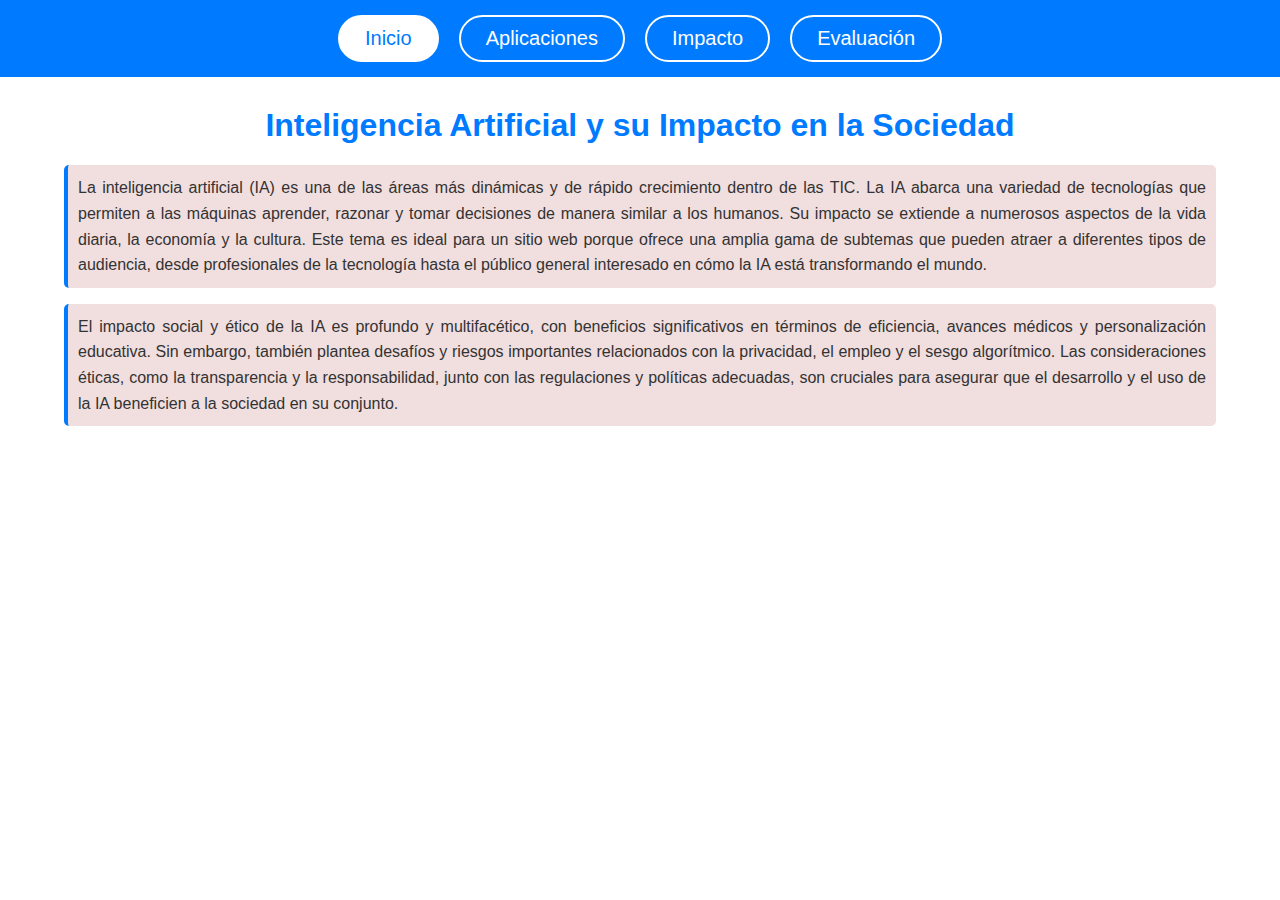
<file: index.html>
<!DOCTYPE html>
<html lang="es">

<head>
    <meta charset="UTF-8">
    <meta name="viewport" content="width=device-width, initial-scale=1.0">
    <link rel="stylesheet" href="css/styles.css">
    <title>Inicio</title>
</head>

<body>
    <nav>
        <button id="inicio" class="activo boton">Inicio</button>
        <button id="aplicaciones" class="inactivo boton">Aplicaciones</button>
        <button id="impacto" class="inactivo boton">Impacto</button>
        <button id="evaluación" class="inactivo boton">Evaluación</button>
    </nav>

    <h1>Inteligencia Artificial y su Impacto en la Sociedad</h1>
    <div class="contenedor">
    <p>
        La inteligencia artificial (IA) es una de las áreas más dinámicas y de rápido crecimiento dentro de las TIC. La
        IA
        abarca una variedad de tecnologías que permiten a las máquinas aprender, razonar y tomar decisiones de manera
        similar a
        los humanos. Su impacto se extiende a numerosos aspectos de la vida diaria, la economía y la cultura. Este tema
        es ideal
        para un sitio web porque ofrece una amplia gama de subtemas que pueden atraer a diferentes tipos de audiencia,
        desde
        profesionales de la tecnología hasta el público general interesado en cómo la IA está transformando el mundo.
    </p>

    <p>
        El impacto social y ético de la IA es profundo y multifacético, con beneficios significativos en términos de
        eficiencia,
        avances médicos y personalización educativa. Sin embargo, también plantea desafíos y riesgos importantes
        relacionados
        con la privacidad, el empleo y el sesgo algorítmico. Las consideraciones éticas, como la transparencia y la
        responsabilidad, junto con las regulaciones y políticas adecuadas, son cruciales para asegurar que el desarrollo
        y el
        uso de la IA beneficien a la sociedad en su conjunto.

    </p>
    </div>

    <script src="js/script.js"></script>
</body>

</html>
</file>
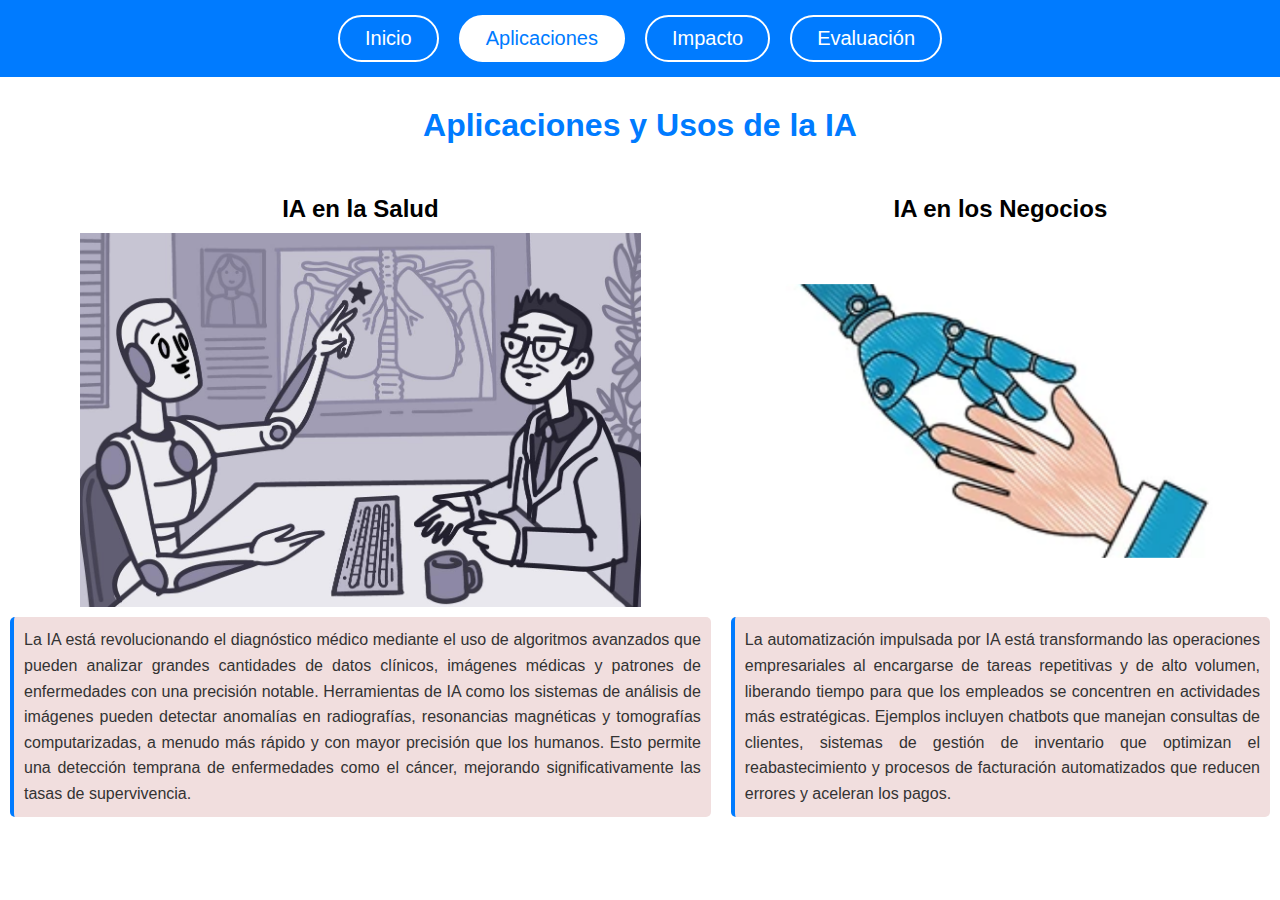
<file: aplicaciones.html>
<!DOCTYPE html>
<html lang="en">

<head>
    <meta charset="UTF-8">
    <meta name="viewport" content="width=device-width, initial-scale=1.0">
    <link rel="stylesheet" href="css/styles.css">
    <title>Aplicaciones</title>
</head>

<body>
    <nav>
        <button id="inicio" class="inactivo boton">Inicio</button>
        <button id="aplicaciones" class="activo boton">Aplicaciones</button>
        <button id="impacto" class="inactivo boton">Impacto</button>
        <button id="evaluación" class="inactivo boton">Evaluación</button>
    </nav>
    <h1>Aplicaciones y Usos de la IA</h1>
    <div class="categorias">
            <div class="categoria uno">
                <h2>IA en la Salud</h2>
                <img src="img/1.jpg" alt="IA en la Salud">
                <p>La IA está revolucionando el diagnóstico médico mediante el uso de algoritmos avanzados que pueden analizar grandes
                cantidades de datos clínicos, imágenes médicas y patrones de enfermedades con una precisión notable. Herramientas de IA
                como los sistemas de análisis de imágenes pueden detectar anomalías en radiografías, resonancias magnéticas y
                tomografías computarizadas, a menudo más rápido y con mayor precisión que los humanos. Esto permite una detección
                temprana de enfermedades como el cáncer, mejorando significativamente las tasas de supervivencia.
                </p>
            </div>
            <div class="categoria dos">
                <h2>IA en los Negocios</h2>
                <img src="img/2.png" alt="IA en los Negocios">
                <p>La automatización impulsada por IA está transformando las operaciones empresariales al encargarse de tareas repetitivas
                y de alto volumen, liberando tiempo para que los empleados se concentren en actividades más estratégicas. Ejemplos
                incluyen chatbots que manejan consultas de clientes, sistemas de gestión de inventario que optimizan el reabastecimiento
                y procesos de facturación automatizados que reducen errores y aceleran los pagos.
                </p>
            </div>
        </div>

    <script src="js/script.js"></script>

</body>

</html>
</file>
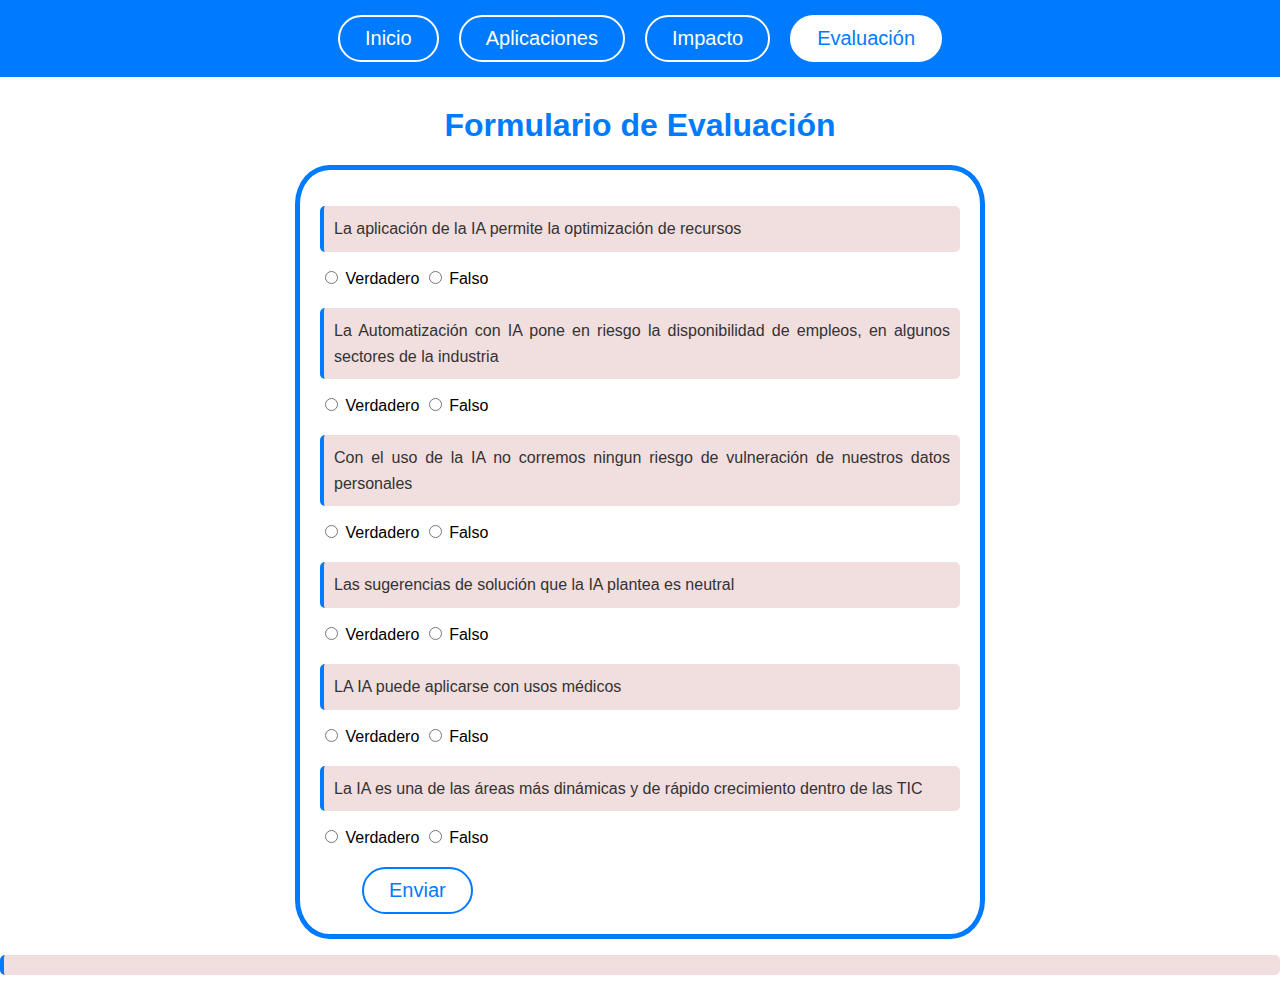
<file: evaluacion.html>
<!DOCTYPE html>
<html lang="en">

<head>
    <meta charset="UTF-8">
    <meta name="viewport" content="width=device-width, initial-scale=1.0">
    <link rel="stylesheet" href="css/styles.css">
    <title>Evaluación</title>
</head>

<body>
        <nav>
            <button id="inicio" class="inactivo boton">Inicio</button>
            <button id="aplicaciones" class="inactivo boton">Aplicaciones</button>
            <button id="impacto" class="inactivo boton">Impacto</button>
            <button id="evaluación" class="activo boton">Evaluación</button>
        </nav>

        <h1>Formulario de Evaluación</h1>
        <form>
            <div class="pregunta">
                <p>La aplicación de la IA permite la optimización de recursos </p>
                <label><input type="radio" name="q1" value="true"> Verdadero</label>
                <label><input type="radio" name="q1" value="false"> Falso</label>
            </div>
            <div class="pregunta">
                <p>La Automatización con IA pone en riesgo la disponibilidad de empleos,
                    en algunos sectores de la industria</p>
                <label><input type="radio" name="q2" value="true"> Verdadero</label>
                <label><input type="radio" name="q2" value="false"> Falso</label>
            </div>
            <div class="pregunta">
                <p>Con el uso de la IA no corremos ningun riesgo de vulneración de nuestros datos personales</p>
                <label><input type="radio" name="q3" value="true"> Verdadero</label>
                <label><input type="radio" name="q3" value="false"> Falso</label>
            </div>
            <div class="pregunta">
                <p>Las sugerencias de solución que la IA plantea es neutral</p>
                <label><input type="radio" name="q4" value="true"> Verdadero</label>
                <label><input type="radio" name="q4" value="false"> Falso</label>
            </div>
            <div class="pregunta">
                <p>LA IA puede aplicarse con usos médicos</p>
                <label><input type="radio" name="q5" value="true"> Verdadero</label>
                <label><input type="radio" name="q5" value="false"> Falso</label>
            </div>
            <div class="pregunta">
                <p>La IA es una de las áreas más dinámicas y de rápido crecimiento dentro de las TIC</p>
                <label><input type="radio" name="q6" value="true"> Verdadero</label>
                <label><input type="radio" name="q6" value="false"> Falso</label>
            </div>
            <div class="bcontainer">
                <button type="button" id="botonEnviar" class="activo boton">Enviar</button>
            </div>
        </form>
        
        <p id="resultado"></p>




            <script src="js/scripteva.js"></script>
</body>

</html>
</file>
<file: css/styles.css>
body {
    margin: 0;
    font-family: Arial, sans-serif;
}

h1 {
    text-align: center;
    margin-top: 30px;
    font-size: 2em;
    color: #007bff;
}

nav {
    background-color: #007bff;
    padding: 15px 0;
    display: flex;
    justify-content: center;
    align-items: center;
}

nav .boton {
    background-color: transparent;
    border: 2px solid #fff;
    border-radius: 25px;
    color: #fff;
    cursor: pointer;
    font-size: 20px;
    margin: 0 10px;
    padding: 10px 25px;
}

nav .boton:hover {
    background-color: #0056b3;
    color: #fff;
}

nav .activo {
    background-color: #fff;
    color: #007bff;
}

nav .inactivo {
    background-color: transparent;
    color: #fff;
}

form {
    width: 50%;
    margin: auto;
    padding: 20px;
    border-radius: 5%;
    border: 5px solid #007bff;
}

.bcontainer, .contenedor{
    justify-content: center;
    width: 90%;
    margin: auto;

}

form .boton {
    display: flex;
    background-color: transparent;
    border: 2px solid #007bff;
    border-radius: 25px;
    color: #fff;
    cursor: pointer;
    font-size: 20px;
    margin: 0 10px;
    padding: 10px 25px;

}

form .activo {
    background-color: #fff;
    color: #007bff;
}

h1 {
    text-align: center;
    margin-top: 30px;
    font-size: 2em;
    color: #007bff;
}

ul {
    list-style-type: none;
    max-width: 80%;
    margin: 20px auto;
}

ul li {
    text-align: justify;
    font-size: 20px;
    line-height: 1.6;
    background-color: #f9f9f9;
    border-left: 4px solid #007bff;
    border-radius: 5px;
    margin: 10px auto;
    padding: 15px;
}

ul li strong {
    display: block;
    font-size: 20px;
    margin-bottom: 5px;
    color: #007bff;
}

p {
    text-align: justify;
    font-size: 16px;
    line-height: 1.6;
    max-width: 100%;
    color: #333;
    /* margin: 20px auto; */
    padding: 10px;
    background-color: #f1dede;
    border-left: 4px solid #007bff;
    border-radius: 5px;
}

.enlace {
    text-decoration: none;
    background-color: #0056b3;
    border-radius: 25px;
    color: #fff;
    cursor: pointer;
    font-size: 20px;
    margin: 0px auto;
    padding: 0px 25px;
}

.enlace:hover {
    background-color: #007bff;
}


.categorias {
    display: flex;
    justify-content: space-around;
    margin-bottom: 20px;
}

.categoria {
    padding: 10px;

    display: flex;
    flex-direction: column;
    justify-content: space-between;
    align-items: center;
    text-align: center;
    transition: background-color 0.3s ease;
    cursor: pointer;
}

.categoria h2 {
    margin-bottom: 10px;
}

.categoria img {
    width: 80%;
    height: auto;
}

.uno:hover {
    background-color: #39e299;
    color: white;
}


.dos:hover {
    background-color: #934f21;
    color: white;
}

.categoria p {
    margin-top: 10px;
}

#map {
    height: 400px;
    width: 100%;
}

.pregunta {
    margin-bottom: 20px;
}
</file>
